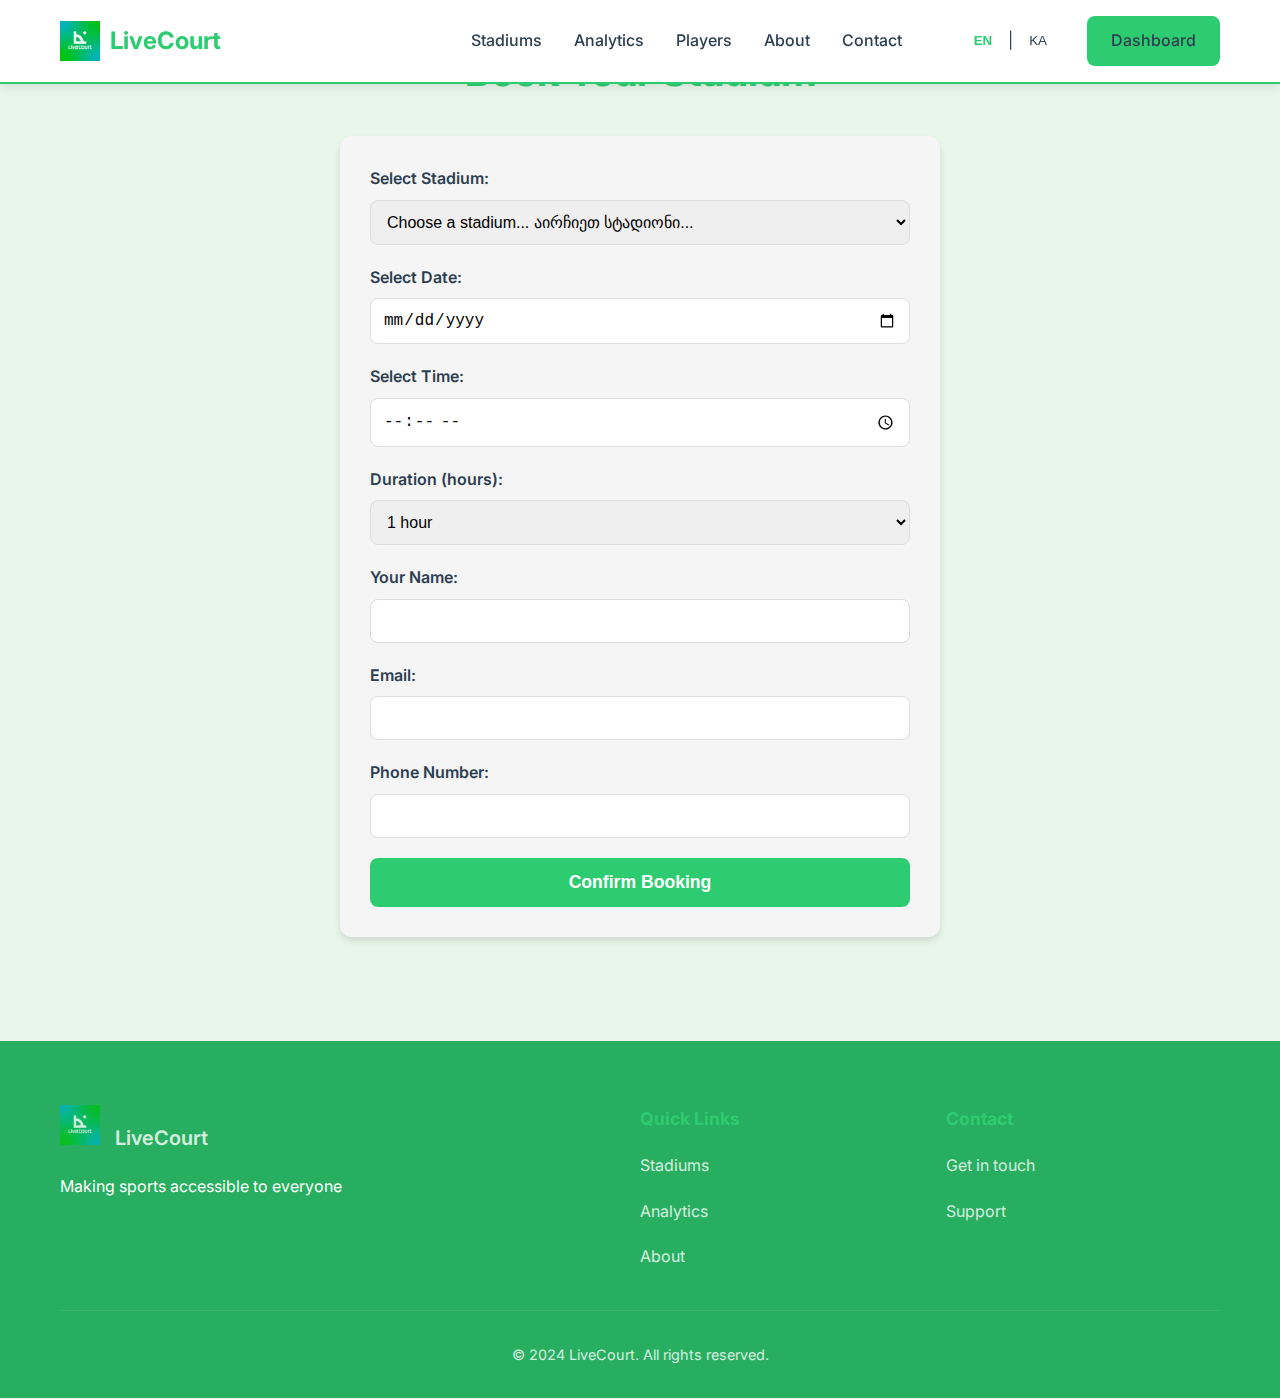
<file: livecourt_final/book_now.html>
<!DOCTYPE html>
<html lang="en" data-language="en">
<head>
    <meta charset="UTF-8">
    <meta name="viewport" content="width=device-width, initial-scale=1.0">
    <title>Book Stadium - LiveCourt</title>
    <link rel="stylesheet" href="assets/css/styles.css">
    <link rel="stylesheet" href="assets/css/responsive.css">
    <link rel="stylesheet" href="assets/css/animations.css">
    <link href="https://fonts.googleapis.com/css2?family=Inter:wght@400;500;600;700&display=swap" rel="stylesheet">
    <style>
        body {
            font-family: 'Inter', sans-serif;
            margin: 0;
            padding: 0;
            min-height: 100vh;
            display: flex;
            flex-direction: column;
        }

        .container {
            max-width: 1200px;
            margin: 0 auto;
            padding: 0 20px;
        }

        .main-content {
            flex: 1;
            padding: 40px 0;
        }

        .page-title {
            text-align: center;
            color: var(--primary-color);
            margin-bottom: 2rem;
            font-size: 2.5rem;
        }

        .booking-form {
            background-color: #f5f5f5;
            padding: 30px;
            border-radius: 12px;
            box-shadow: 0 4px 6px rgba(0,0,0,0.1);
            max-width: 600px;
            margin: 0 auto;
        }

        .form-group {
            margin-bottom: 20px;
        }

        label {
            display: block;
            margin-bottom: 8px;
            font-weight: 600;
            color: var(--heading-color);
        }

        input, select {
            width: 100%;
            padding: 12px;
            border: 1px solid #ddd;
            border-radius: 8px;
            font-size: 1rem;
            transition: border-color 0.3s ease;
        }

        input:focus, select:focus {
            outline: none;
            border-color: var(--primary-color);
        }

        button[type="submit"] {
            background-color: var(--primary-color);
            color: white;
            padding: 14px 28px;
            border: none;
            border-radius: 8px;
            cursor: pointer;
            width: 100%;
            font-size: 1.1rem;
            font-weight: 600;
            transition: background-color 0.3s ease;
        }

        button[type="submit"]:hover {
            background-color: var(--primary-color-dark);
        }

        /* Responsive adjustments */
        @media (max-width: 768px) {
            .main-content {
                padding: 20px 0;
            }

            .page-title {
                font-size: 2rem;
            }

            .booking-form {
                padding: 20px;
                margin: 0 15px;
            }
        }

        @media (max-width: 480px) {
            .page-title {
                font-size: 1.75rem;
            }

            input, select {
                padding: 10px;
            }

            button[type="submit"] {
                padding: 12px 24px;
            }
        }

        /* Footer styles from about.html */
        .footer {
            background: var(--secondary-color);
            color: white;
            padding: 4rem 0 2rem;
        }

        .footer-content {
            display: grid;
            grid-template-columns: 2fr 1fr 1fr;
            gap: 2rem;
            margin-bottom: 2rem;
        }

        .footer-logo {
            display: flex;
            align-items: center;
            gap: 0.5rem;
            margin-bottom: 1rem;
            color: white;
            text-decoration: none;
            font-size: 1.25rem;
            font-weight: 600;
        }

        .footer-logo img {
            height: 40px;
            width: auto;
        }

        .footer-section {
            display: flex;
            flex-direction: column;
            gap: 0.75rem;
        }

        .footer-section h4 {
            color: var(--primary-color);
            margin-bottom: 0.5rem;
            font-size: 1.1rem;
        }

        .footer-section a {
            color: white;
            text-decoration: none;
            opacity: 0.8;
            transition: opacity 0.3s ease;
        }

        .footer-section a:hover {
            opacity: 1;
        }

        .footer-bottom {
            padding-top: 2rem;
            border-top: 1px solid rgba(255, 255, 255, 0.1);
            text-align: center;
            font-size: 0.9rem;
            opacity: 0.8;
        }

        [data-language="ka"] [data-en],
        [data-language="en"] [data-ka] {
            display: none;
        }

        @media (max-width: 768px) {
            .footer-content {
                grid-template-columns: 1fr;
                text-align: center;
            }

            .footer-logo {
                justify-content: center;
            }
        }

        .book-now-btn {
            display: inline-block;
            background-color: var(--primary-color);
            color: white;
            padding: 12px 24px;
            border-radius: 8px;
            text-decoration: none;
            font-weight: 600;
            transition: all 0.3s ease;
        }

        .book-now-btn:hover {
            background-color: var(--primary-color-dark);
            transform: translateY(-2px);
            box-shadow: 0 4px 6px rgba(0,0,0,0.1);
        }

        @media (max-width: 768px) {
            .book-now-btn {
                padding: 10px 20px;
                font-size: 0.9rem;
            }
        }
    </style>
</head>
<body>
    <!-- Updated Navbar -->
    <nav class="navbar">
        <div class="container">
            <a href="/" class="logo">
                <img src="assets/img/livecourt.png" alt="LiveCourt Logo">
                LiveCourt
            </a>
            <div class="nav-links">
                <a href="stadiums.html">
                    <span data-en>Stadiums</span>
                    <span data-ka>სტადიონები</span>
                </a>
                <a href="match-analytics.html">
                    <span data-en>Analytics</span>
                    <span data-ka>ანალიტიკა</span>
                </a>
                <a href="player-profile.html">
                    <span data-en>Players</span>
                    <span data-ka>მოთამაშეები</span>
                </a>
                <a href="about.html">
                    <span data-en>About</span>
                    <span data-ka>შესახებ</span>
                </a>
                <a href="contact.html">
                    <span data-en>Contact</span>
                    <span data-ka>კონტაქტი</span>
                </a>
                <div class="language-switcher">
                    <button class="language-btn" onclick="switchLanguage('en')">EN</button>
                    <span>|</span>
                    <button class="language-btn" onclick="switchLanguage('ka')">KA</button>
                </div>
                <a href="dashboard.html" class="btn-primary hover-lift">
                    <span data-en>Dashboard</span>
                    <span data-ka>დაფა</span>
                </a>
            </div>
        </div>
    </nav>

    <main class="main-content">
        <div class="container">
            <h1 class="page-title">
                <span data-en>Book Your Stadium</span>
                <span data-ka>დაჯავშნე სტადიონი</span>
            </h1>
            
            <div class="booking-form">
                <form id="stadiumBookingForm">
                    <div class="form-group">
                        <label for="stadium">
                            <span data-en>Select Stadium:</span>
                            <span data-ka>აირჩიეთ სტადიონი:</span>
                        </label>
                        <select id="stadium" name="stadium" required>
                            <option value="">
                                <span data-en>Choose a stadium...</span>
                                <span data-ka>აირჩიეთ სტადიონი...</span>
                            </option>
                            <option value="stadium1">დინამო არენა</option>
                            <option value="stadium2">ბათუმის სტადიონი</option>
                            <option value="stadium3">მიხეილ მესხის სტადიონი</option>
                        </select>
                    </div>

                    <div class="form-group">
                        <label for="date">
                            <span data-en>Select Date:</span>
                            <span data-ka>აირჩიეთ თარიღი:</span>
                        </label>
                        <input type="date" id="date" name="date" required>
                    </div>

                    <div class="form-group">
                        <label for="time">
                            <span data-en>Select Time:</span>
                            <span data-ka>აირჩიეთ დრო:</span>
                        </label>
                        <input type="time" id="time" name="time" required>
                    </div>

                    <div class="form-group">
                        <label for="duration">
                            <span data-en>Duration (hours):</span>
                            <span data-ka>დროის ხანგრძლივობა (საათებშ):</span>
                        </label>
                        <select id="duration" name="duration" required>
                            <option value="1">1 hour</option>
                            <option value="2">2 hours</option>
                            <option value="3">3 hours</option>
                            <option value="4">4 hours</option>
                        </select>
                    </div>

                    <div class="form-group">
                        <label for="name">
                            <span data-en>Your Name:</span>
                            <span data-ka>თქვენი სახელი:</span>
                        </label>
                        <input type="text" id="name" name="name" required>
                    </div>

                    <div class="form-group">
                        <label for="email">
                            <span data-en>Email:</span>
                            <span data-ka>ელ-ფოსტა:</span>
                        </label>
                        <input type="email" id="email" name="email" required>
                    </div>

                    <div class="form-group">
                        <label for="phone">
                            <span data-en>Phone Number:</span>
                            <span data-ka>ტელეფონის ნომერი:</span>
                        </label>
                        <input type="tel" id="phone" name="phone" required>
                    </div>

                    <button type="submit">
                        <span data-en>Confirm Booking</span>
                        <span data-ka>დაჯავშნის დადასტურება</span>
                    </button>
                </form>
            </div>
        </div>
    </main>

    <!-- Updated Footer -->
    <footer class="footer">
        <div class="container">
            <div class="footer-content">
                <div class="footer-section">
                    <a href="/" class="footer-logo">
                        <img src="assets/img/livecourt.png" alt="LiveCourt Logo">
                        LiveCourt
                    </a>
                    <p>
                        <span data-en>Making sports accessible to everyone</span>
                        <span data-ka>სპორტი ხელმისაწვდომია ყველასთვის</span>
                    </p>
                </div>
                <div class="footer-section">
                    <h4>
                        <span data-en>Quick Links</span>
                        <span data-ka>სწრაფი ბმულები</span>
                    </h4>
                    <a href="stadiums.html">
                        <span data-en>Stadiums</span>
                        <span data-ka>სტადიონები</span>
                    </a>
                    <a href="match-analytics.html">
                        <span data-en>Analytics</span>
                        <span data-ka>ანალიტიკა</span>
                    </a>
                    <a href="about.html">
                        <span data-en>About</span>
                        <span data-ka>შესახებ</span>
                    </a>
                </div>
                <div class="footer-section">
                    <h4>
                        <span data-en>Contact</span>
                        <span data-ka>კონტაქტი</span>
                    </h4>
                    <a href="contact.html">
                        <span data-en>Get in touch</span>
                        <span data-ka>დაგვიკავშირდით</span>
                    </a>
                    <a href="#">
                        <span data-en>Support</span>
                        <span data-ka>მხარდაჭერა</span>
                    </a>
                </div>
            </div>
            <div class="footer-bottom">
                <p>
                    <span data-en>&copy; 2024 LiveCourt. All rights reserved.</span>
                    <span data-ka>&copy; 2024 LiveCourt. ყველა უფლება დაცულია.</span>
                </p>
            </div>
        </div>
    </footer>

    <!-- Add the translations script -->
    <script src="assets/js/translations.js"></script>
    <script>
        document.addEventListener('DOMContentLoaded', function() {
            // Get stadium from URL parameters
            const urlParams = new URLSearchParams(window.location.search);
            const selectedStadium = urlParams.get('stadium');
            
            // If stadium parameter exists, select it in the dropdown
            if (selectedStadium) {
                const stadiumSelect = document.getElementById('stadium');
                stadiumSelect.value = selectedStadium;
            }

            // ... rest of your existing DOMContentLoaded code ...
        });

        document.getElementById('stadiumBookingForm').addEventListener('submit', function(e) {
            e.preventDefault();
            
            // Here you would typically send the form data to your server
            // For now, we'll just show an alert
            alert('Booking submitted successfully! We will contact you shortly to confirm your reservation.');
            
            // Optional: Reset the form
            this.reset();
        });

        // Set minimum date to today
        const today = new Date().toISOString().split('T')[0];
        document.getElementById('date').setAttribute('min', today);

        // Language handling
        document.addEventListener('DOMContentLoaded', () => {
            const savedLanguage = localStorage.getItem('language') || 'en';
            document.documentElement.setAttribute('data-language', savedLanguage);
            updateActiveLanguageButton(savedLanguage);
        });
    </script>
</body>
</html>
</file>
<file: livecourt_final/assets/css/responsive.css>
/* Tablet Styles */
@media (max-width: 1024px) {
    .hero h1 {
        font-size: 2.5rem;
    }

    .features-grid {
        grid-template-columns: repeat(2, 1fr);
    }
}

/* Mobile Styles */
@media (max-width: 768px) {
    .navbar .container {
        flex-direction: column;
        gap: 1rem;
    }

    .nav-links {
        flex-direction: column;
        width: 100%;
        gap: 1rem;
    }

    .nav-links a {
        width: 100%;
        text-align: center;
        padding: 0.5rem;
    }

    .hero {
        padding: 6rem 0 3rem;
    }

    .hero h1 {
        font-size: 2rem;
    }

    .search-container {
        flex-direction: column;
    }

    .search-container input,
    .search-btn {
        width: 100%;
    }

    .features-grid {
        grid-template-columns: 1fr;
    }

    .footer-content {
        grid-template-columns: 1fr;
        text-align: center;
    }
}

/* Small Mobile Styles */
@media (max-width: 480px) {
    .container {
        padding: 0 15px;
    }

    .hero h1 {
        font-size: 1.75rem;
    }

    .stadium-grid {
        grid-template-columns: 1fr;
    }
}

/* Print Styles */
@media print {
    .navbar,
    .search-container,
    .footer {
        display: none;
    }

    .hero {
        padding: 1rem 0;
        background: none;
        color: black;
    }

    .stadium-card {
        break-inside: avoid;
        box-shadow: none;
        border: 1px solid #ddd;
    }
}
</file>
<file: livecourt_final/assets/css/animations.css>
/* Animations */
@keyframes fadeIn {
    from { opacity: 0; transform: translateY(20px); }
    to { opacity: 1; transform: translateY(0); }
}

@keyframes slideIn {
    from { transform: translateX(-100%); }
    to { transform: translateX(0); }
}

@keyframes pulse {
    0% { transform: scale(1); }
    50% { transform: scale(1.05); }
    100% { transform: scale(1); }
}

@keyframes bounce {
    0%, 100% { transform: translateY(0); }
    50% { transform: translateY(-10px); }
}

/* General Animations */
.animate-fade-in {
    animation: fadeIn 0.8s ease-out forwards;
}

.animate-slide-in {
    animation: slideIn 0.6s ease-out forwards;
}

/* Hover Effects */
.hover-grow {
    transition: transform 0.3s ease;
}

.hover-grow:hover {
    transform: scale(1.05);
}

.hover-lift {
    transition: transform 0.3s ease, box-shadow 0.3s ease;
}

.hover-lift:hover {
    transform: translateY(-5px);
    box-shadow: 0 8px 20px rgba(0, 0, 0, 0.15);
}

.hover-glow {
    transition: box-shadow 0.3s ease;
}

.hover-glow:hover {
    box-shadow: 0 0 20px rgba(74, 144, 226, 0.3);
}

/* Button Animations */
.btn-primary {
    position: relative;
    overflow: hidden;
    transition: all 0.3s ease;
}

.btn-primary:hover {
    transform: translateY(-2px);
    box-shadow: 0 5px 15px rgba(0, 0, 0, 0.2);
}

.btn-primary::after {
    content: '';
    position: absolute;
    top: 50%;
    left: 50%;
    width: 0;
    height: 0;
    background: rgba(255, 255, 255, 0.2);
    border-radius: 50%;
    transform: translate(-50%, -50%);
    transition: width 0.6s ease, height 0.6s ease;
}

.btn-primary:hover::after {
    width: 300%;
    height: 300%;
}

/* Card Animations */
.stadium-card, .stat-card, .team-member {
    transition: all 0.3s ease;
}

.stadium-card:hover, .stat-card:hover {
    transform: translateY(-10px);
    box-shadow: 0 10px 25px rgba(0, 0, 0, 0.15);
}

/* Navigation Animations */
.nav-links a {
    position: relative;
    transition: color 0.3s ease;
}

.nav-links a::after {
    content: '';
    position: absolute;
    bottom: -5px;
    left: 0;
    width: 0;
    height: 2px;
    background: var(--primary-color);
    transition: width 0.3s ease;
}

.nav-links a:hover::after {
    width: 100%;
}

/* Timeline Animations */
.timeline-item {
    opacity: 0;
    transform: translateX(-50px);
}

.timeline-item.animate {
    animation: fadeIn 0.8s ease-out forwards;
}

/* Social Links Animation */
.social-link {
    transition: all 0.3s ease;
}

.social-link:hover {
    transform: rotate(360deg) scale(1.2);
}

/* Form Input Animations */
.form-group input,
.form-group textarea {
    transition: border-color 0.3s ease, box-shadow 0.3s ease;
}

.form-group input:focus,
.form-group textarea:focus {
    border-color: var(--primary-color);
    box-shadow: 0 0 10px rgba(74, 144, 226, 0.2);
}

/* Dashboard Card Animations */
.stat-card {
    position: relative;
    overflow: hidden;
}

.stat-card::before {
    content: '';
    position: absolute;
    top: 0;
    left: -100%;
    width: 100%;
    height: 100%;
    background: linear-gradient(
        90deg,
        transparent,
        rgba(255, 255, 255, 0.2),
        transparent
    );
    transition: left 0.7s ease;
}

.stat-card:hover::before {
    left: 100%;
}

/* Amenity Tags Animation */
.amenity-tag {
    transition: all 0.3s ease;
}

.amenity-tag:hover {
    transform: scale(1.1);
    box-shadow: 0 3px 10px rgba(0, 0, 0, 0.1);
}

/* Chart Container Animation */
.chart-container {
    transition: all 0.3s ease;
}

.chart-container:hover {
    transform: translateY(-5px);
    box-shadow: 0 8px 20px rgba(0, 0, 0, 0.15);
}
</file>
<file: livecourt_final/assets/css/styles.css>
/* Reset and Base Styles */
:root {
    --primary-color: #2ECC71;    /* Fresh grass green */
    --secondary-color: #27AE60;  /* Deep field green */
    --accent-color: #3498DB;     /* Sky blue */
    --success-color: #1ABC9C;    /* Mint green */
    --warning-color: #F1C40F;    /* Referee yellow */
    --danger-color: #E74C3C;     /* Red card */
    --text-color: #2C3E50;       /* Dark slate */
    --light-gray: #ECF0F1;       /* Light background */
    --light-green: #E8F5E9;      /* Very light green */
    --white: #FFFFFF;            /* Pure white */
    --border-radius: 8px;
    --transition: all 0.3s ease;
    --shadow-sm: 0 2px 4px rgba(46, 204, 113, 0.1);
    --shadow-md: 0 4px 6px rgba(46, 204, 113, 0.15);
    --shadow-lg: 0 10px 15px rgba(46, 204, 113, 0.2);
}

* {
    margin: 0;
    padding: 0;
    box-sizing: border-box;
}

body {
    font-family: 'Inter', sans-serif;
    line-height: 1.6;
    color: var(--text-color);
    background-color: var(--light-green);
}

.container {
    max-width: 1200px;
    margin: 0 auto;
    padding: 0 1rem;
}

/* Logo Styles */
.logo {
    display: flex;
    align-items: center;
    text-decoration: none;
    font-size: 1.5rem;
    font-weight: 700;
    color: var(--primary-color);
}

.logo img {
    height: 40px;
    margin-right: 10px;
}

/* Navigation */
.navbar {
    background: var(--white);
    padding: 1rem 0;
    position: fixed;
    width: 100%;
    top: 0;
    z-index: 1000;
    box-shadow: 0 2px 10px rgba(0, 0, 0, 0.1);
    border-bottom: 2px solid var(--primary-color);
}

.navbar .container {
    display: flex;
    justify-content: space-between;
    align-items: center;
}

.nav-links {
    display: flex;
    gap: 2rem;
    align-items: center;
}

.nav-links a {
    text-decoration: none;
    color: var(--text-color);
    font-weight: 500;
}

.nav-links a.active {
    color: var(--primary-color);
}

/* Buttons */
.btn-primary {
    background: var(--primary-color);
    color: white;
    padding: 0.75rem 1.5rem;
    border-radius: var(--border-radius);
    text-decoration: none;
    border: none;
    cursor: pointer;
    font-weight: 500;
}

.btn-secondary {
    background: var(--secondary-color);
    color: white;
    padding: 0.75rem 1.5rem;
    border-radius: var(--border-radius);
    text-decoration: none;
    border: none;
    cursor: pointer;
    font-weight: 500;
}

/* Hero Section */
.hero {
    background: linear-gradient(135deg, var(--primary-color) 0%, var(--secondary-color) 100%);
    color: var(--white);
    padding: 8rem 0 4rem;
    text-align: center;
}

.hero h1 {
    font-size: 3rem;
    margin-bottom: 1rem;
}

.hero .subtitle {
    font-size: 1.2rem;
    margin-bottom: 2rem;
    opacity: 0.9;
}

.search-container {
    max-width: 600px;
    margin: 0 auto;
    display: flex;
    gap: 1rem;
}

.search-container input {
    flex: 1;
    padding: 1rem;
    border: none;
    border-radius: var(--border-radius);
    font-size: 1rem;
}

.search-btn {
    background: var(--accent-color);
    color: white;
    border: none;
    padding: 0 2rem;
    border-radius: var(--border-radius);
    cursor: pointer;
    transition: var(--transition);
}

.search-btn:hover {
    background: #C0392B;
}

/* Stadium Grid */
.popular-stadiums {
    padding: 4rem 0;
}

.stadium-grid {
    display: grid;
    grid-template-columns: repeat(auto-fit, minmax(280px, 1fr));
    gap: 2rem;
    margin-top: 2rem;
}

.stadium-card {
    background: var(--white);
    border: 1px solid var(--primary-color);
    border-radius: var(--border-radius);
    overflow: hidden;
    box-shadow: 0 4px 15px rgba(0, 0, 0, 0.1);
    transition: transform 0.3s ease, box-shadow 0.3s ease;
}

.stadium-card:hover {
    transform: translateY(-5px);
    box-shadow: var(--shadow-lg);
}

.stadium-card img {
    width: 100%;
    height: 200px;
    object-fit: cover;
}

.stadium-card-content {
    padding: 1.5rem;
}

.stadium-card h3 {
    margin-bottom: 0.5rem;
    color: var(--secondary-color);
}

/* How It Works Section */
.how-it-works {
    background: var(--light-gray);
    padding: 4rem 0;
    text-align: center;
}

.features-grid {
    display: grid;
    grid-template-columns: repeat(auto-fit, minmax(250px, 1fr));
    gap: 2rem;
    margin-top: 3rem;
}

.feature {
    padding: 2rem;
    background: white;
    border-radius: var(--border-radius);
    box-shadow: 0 4px 15px rgba(0, 0, 0, 0.05);
}

.feature-icon {
    font-size: 2.5rem;
    margin-bottom: 1rem;
}

/* Footer */
.footer {
    background: var(--secondary-color);
    color: white;
    padding: 4rem 0 2rem;
    margin-top: 4rem;
    width: 100%;
    position: relative;
    bottom: 0;
}

.footer-content {
    display: grid;
    grid-template-columns: 2fr 1fr 1fr;
    gap: 2rem;
    margin-bottom: 2rem;
}

.footer-logo {
    display: flex;
    align-items: center;
    text-decoration: none;
    color: white;
    margin-bottom: 1rem;
}

.footer-logo img {
    height: 40px;
    margin-right: 10px;
}

.footer-section {
    display: flex;
    flex-direction: column;
}

.footer-section h4 {
    margin-bottom: 1rem;
    font-size: 1.2rem;
}

.footer-section a {
    color: white;
    text-decoration: none;
    display: block;
    margin-bottom: 0.5rem;
    opacity: 0.8;
    transition: opacity 0.3s ease;
}

.footer-section a:hover {
    opacity: 1;
}

.footer-bottom {
    text-align: center;
    padding-top: 2rem;
    border-top: 1px solid rgba(255, 255, 255, 0.1);
}

/* Responsive Design */
@media (max-width: 768px) {
    .nav-links {
        display: none;
    }
    
    .mobile-menu {
        display: block;
    }

    .footer-content {
        grid-template-columns: 1fr;
        text-align: center;
    }

    .footer-logo {
        justify-content: center;
    }
}

/* Text Utilities */
.text-center {
    text-align: center;
}

.text-primary {
    color: var(--primary-color);
}

.text-secondary {
    color: var(--secondary-color);
}

/* Spacing Utilities */
.mt-1 { margin-top: 0.5rem; }
.mt-2 { margin-top: 1rem; }
.mt-3 { margin-top: 1.5rem; }
.mt-4 { margin-top: 2rem; }
.mb-1 { margin-bottom: 0.5rem; }
.mb-2 { margin-bottom: 1rem; }
.mb-3 { margin-bottom: 1.5rem; }
.mb-4 { margin-bottom: 2rem; }

/* Add language switcher styles */
.language-switcher {
    display: flex;
    align-items: center;
    gap: 0.5rem;
    margin-left: 2rem;
}

.language-btn {
    background: none;
    border: none;
    cursor: pointer;
    padding: 0.5rem;
    font-weight: 500;
    color: var(--text-color);
    transition: color 0.3s ease;
}

.language-btn.active {
    color: var(--primary-color);
    font-weight: 600;
}

.language-btn:hover {
    color: var(--primary-color);
}

/* Book Now Button Styles */
.book-now-btn {
    display: inline-block;
    background-color: #2ecc71;
    color: white;
    padding: 14px 28px;
    border-radius: 8px;
    text-decoration: none;
    font-weight: 600;
    transition: all 0.3s cubic-bezier(0.4, 0, 0.2, 1);
    border: 2px solid #2ecc71;
    text-align: center;
    position: relative;
    overflow: hidden;
    z-index: 1;
}

.book-now-btn::before {
    content: '';
    position: absolute;
    top: 0;
    left: 0;
    width: 0;
    height: 100%;
    background-color: #27ae60;
    transition: width 0.3s ease;
    z-index: -1;
}

.book-now-btn:hover::before {
    width: 100%;
}

.book-now-btn:hover {
    transform: translateY(-3px);
    box-shadow: 0 10px 20px rgba(46, 204, 113, 0.3);
}

.book-now-btn:active {
    transform: translateY(-1px);
}

/* Navbar Book Now Button */
.nav-book-now {
    background-color: #2ecc71;
    color: white;
    padding: 10px 20px;
    border-radius: 6px;
    font-weight: 600;
    transition: all 0.3s ease;
    margin-left: 15px;
}

.nav-book-now:hover {
    background-color: #27ae60;
    transform: translateY(-2px);
    box-shadow: 0 4px 15px rgba(46, 204, 113, 0.3);
}

/* Improved Responsive Styles */
@media (max-width: 1200px) {
    .container {
        padding: 0 20px;
    }
    
    .stadiums-grid {
        grid-template-columns: repeat(2, 1fr);
        gap: 20px;
    }
}

@media (max-width: 992px) {
    .nav-links {
        gap: 15px;
    }
    
    .hero-title {
        font-size: 3rem;
    }
    
    .section-title {
        font-size: 2rem;
    }
}

@media (max-width: 768px) {
    .nav-links {
        position: fixed;
        top: 70px;
        left: -100%;
        width: 100%;
        height: calc(100vh - 70px);
        background: white;
        flex-direction: column;
        padding: 20px;
        transition: 0.3s;
    }

    .nav-links.active {
        left: 0;
    }

    .stadiums-grid {
        grid-template-columns: 1fr;
    }

    .nav-book-now {
        margin: 10px 0;
        text-align: center;
    }

    .language-switcher {
        margin: 10px 0;
    }

    .booking-form {
        padding: 20px;
        margin: 0 15px;
    }
}

@media (max-width: 480px) {
    .hero-title {
        font-size: 2rem;
    }

    .hero-subtitle {
        font-size: 1rem;
    }

    .stadium-card {
        margin: 0 10px;
    }

    .book-now-btn {
        padding: 12px 24px;
        font-size: 0.9rem;
    }

    .footer-content {
        grid-template-columns: 1fr;
        gap: 30px;
    }
}

/* Additional Responsive Improvements */
.stadium-image {
    height: 0;
    padding-bottom: 66.67%; /* 3:2 aspect ratio */
    position: relative;
}

.stadium-image img {
    position: absolute;
    top: 0;
    left: 0;
    width: 100%;
    height: 100%;
    object-fit: cover;
}

.form-group {
    margin-bottom: 20px;
}

input, select, textarea {
    width: 100%;
    padding: 12px;
    border: 1px solid #ddd;
    border-radius: 8px;
    font-size: 16px;
}

/* Mobile Menu Toggle */
.menu-toggle {
    display: none;
    cursor: pointer;
    font-size: 24px;
}

@media (max-width: 768px) {
    .menu-toggle {
        display: block;
    }
}

/* Featured Stadiums Styles */
.featured-stadiums {
    padding: 60px 0;
    background-color: var(--light-bg);
}

.stadiums-grid {
    display: grid;
    grid-template-columns: repeat(3, 1fr);
    gap: 30px;
    margin-top: 40px;
}

.stadium-card {
    background: white;
    border-radius: 12px;
    overflow: hidden;
    box-shadow: 0 4px 15px rgba(0, 0, 0, 0.1);
    transition: transform 0.3s ease, box-shadow 0.3s ease;
}

.stadium-card:hover {
    transform: translateY(-5px);
    box-shadow: 0 8px 25px rgba(0, 0, 0, 0.15);
}

.stadium-image {
    position: relative;
    padding-top: 66.67%; /* 3:2 aspect ratio */
    overflow: hidden;
}

.stadium-image img {
    position: absolute;
    top: 0;
    left: 0;
    width: 100%;
    height: 100%;
    object-fit: cover;
    transition: transform 0.3s ease;
}

.stadium-card:hover .stadium-image img {
    transform: scale(1.05);
}

.stadium-info {
    padding: 20px;
}

.stadium-info h3 {
    font-size: 1.5rem;
    margin-bottom: 10px;
    color: var(--heading-color);
}

.stadium-location, .stadium-capacity {
    color: var(--text-color);
    margin-bottom: 8px;
    font-size: 0.9rem;
}

/* Improved Responsive Design */
@media (max-width: 1200px) {
    .stadiums-grid {
        grid-template-columns: repeat(3, 1fr);
        gap: 20px;
        padding: 0 20px;
    }
}

@media (max-width: 992px) {
    .stadiums-grid {
        grid-template-columns: repeat(2, 1fr);
    }

    .stadium-info h3 {
        font-size: 1.3rem;
    }
}

@media (max-width: 768px) {
    .featured-stadiums {
        padding: 40px 0;
    }

    .stadiums-grid {
        grid-template-columns: repeat(2, 1fr);
        gap: 15px;
        padding: 0 15px;
    }

    .stadium-info {
        padding: 15px;
    }

    .stadium-info h3 {
        font-size: 1.2rem;
    }
}

@media (max-width: 576px) {
    .stadiums-grid {
        grid-template-columns: 1fr;
        max-width: 400px;
        margin-left: auto;
        margin-right: auto;
    }

    .stadium-card {
        margin-bottom: 20px;
    }

    .stadium-info h3 {
        font-size: 1.4rem;
    }
}

/* General Responsive Improvements */
.container {
    width: 100%;
    max-width: 1200px;
    margin: 0 auto;
    padding: 0 20px;
}

.section-title {
    text-align: center;
    font-size: 2.5rem;
    color: var(--heading-color);
    margin-bottom: 40px;
}

@media (max-width: 768px) {
    .section-title {
        font-size: 2rem;
        margin-bottom: 30px;
    }
}

@media (max-width: 576px) {
    .section-title {
        font-size: 1.75rem;
        margin-bottom: 25px;
    }
}

/* Navigation Responsive Improvements */
@media (max-width: 992px) {
    .nav-links {
        gap: 15px;
    }

    .nav-links a {
        font-size: 0.9rem;
    }
}

@media (max-width: 768px) {
    .navbar {
        position: relative;
    }

    .nav-links {
        display: none;
        position: absolute;
        top: 100%;
        left: 0;
        width: 100%;
        background: white;
        padding: 20px;
        box-shadow: 0 4px 10px rgba(0, 0, 0, 0.1);
        flex-direction: column;
        align-items: center;
    }

    .nav-links.active {
        display: flex;
    }

    .menu-toggle {
        display: block;
    }
}

/* Footer Responsive Improvements */
@media (max-width: 768px) {
    .footer-content {
        grid-template-columns: 1fr;
        text-align: center;
        gap: 30px;
    }

    .footer-logo {
        justify-content: center;
    }

    .footer-section {
        align-items: center;
    }
}
</file>
